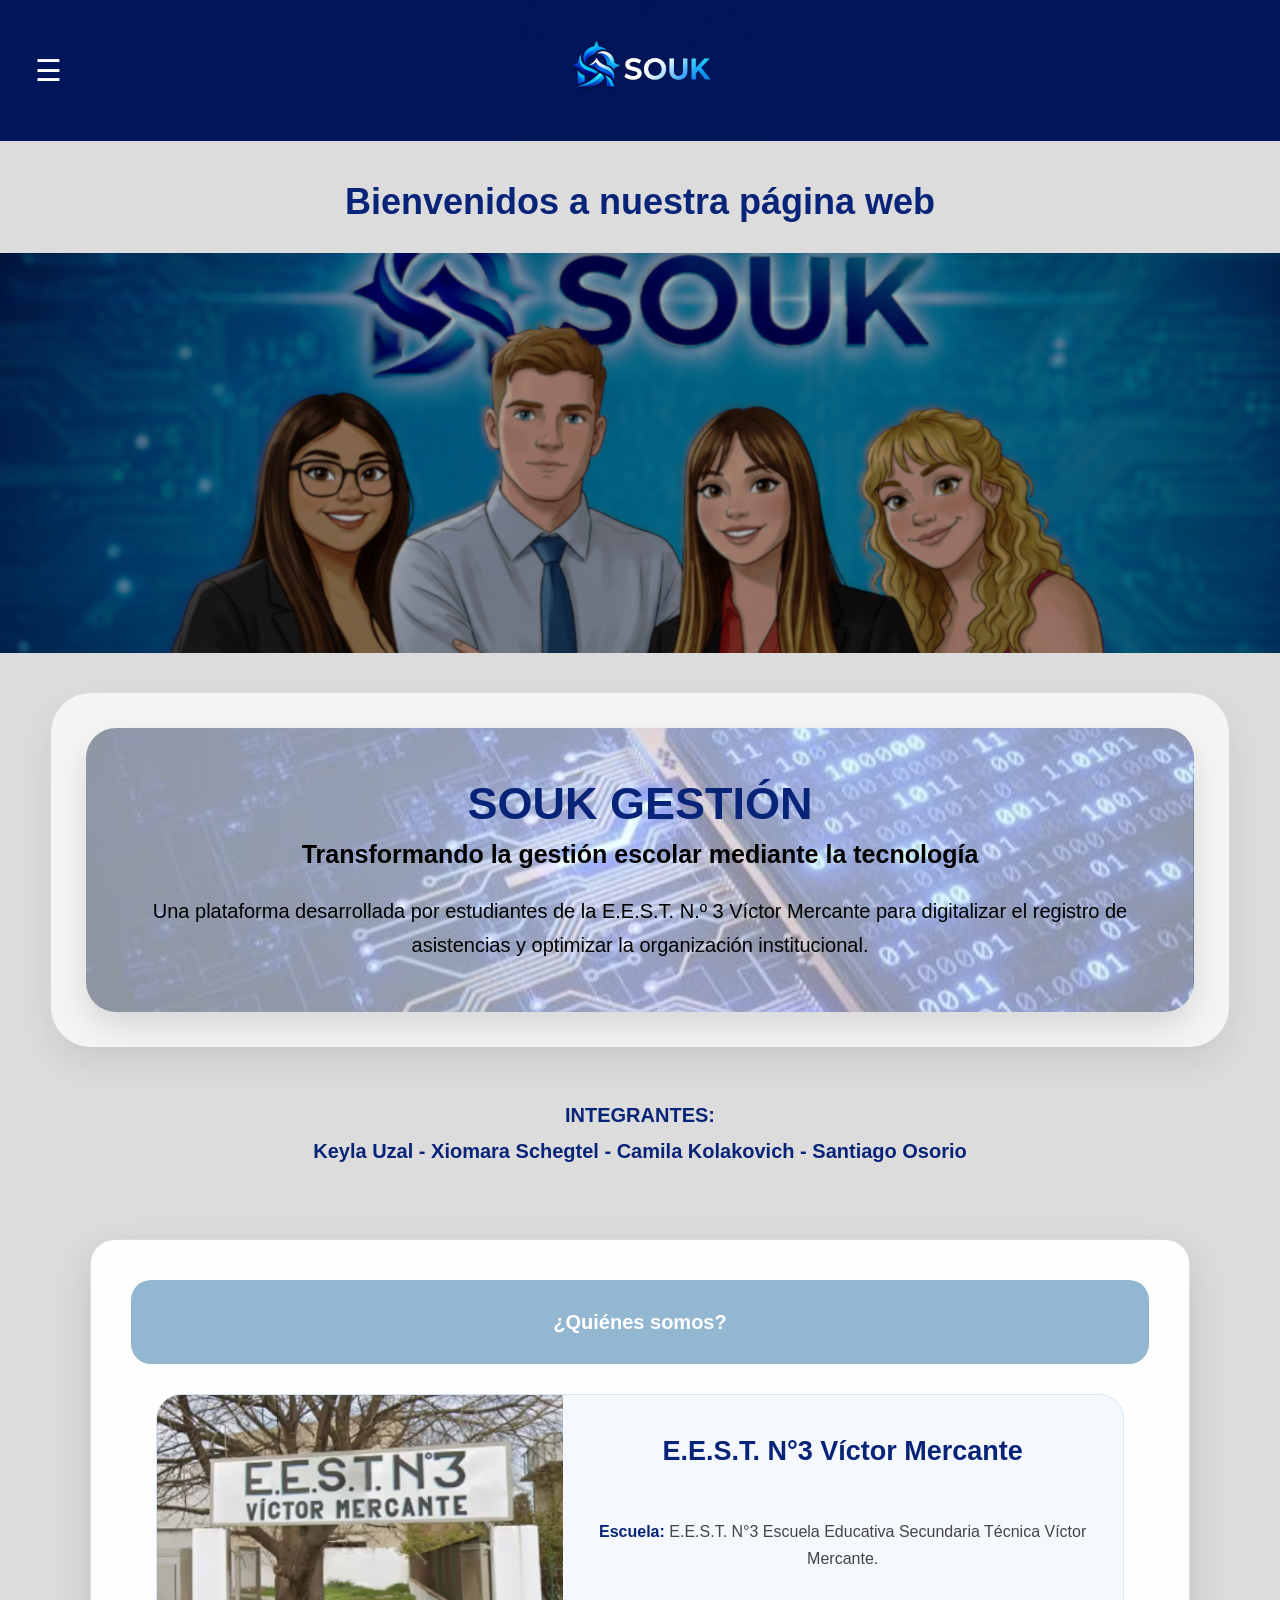
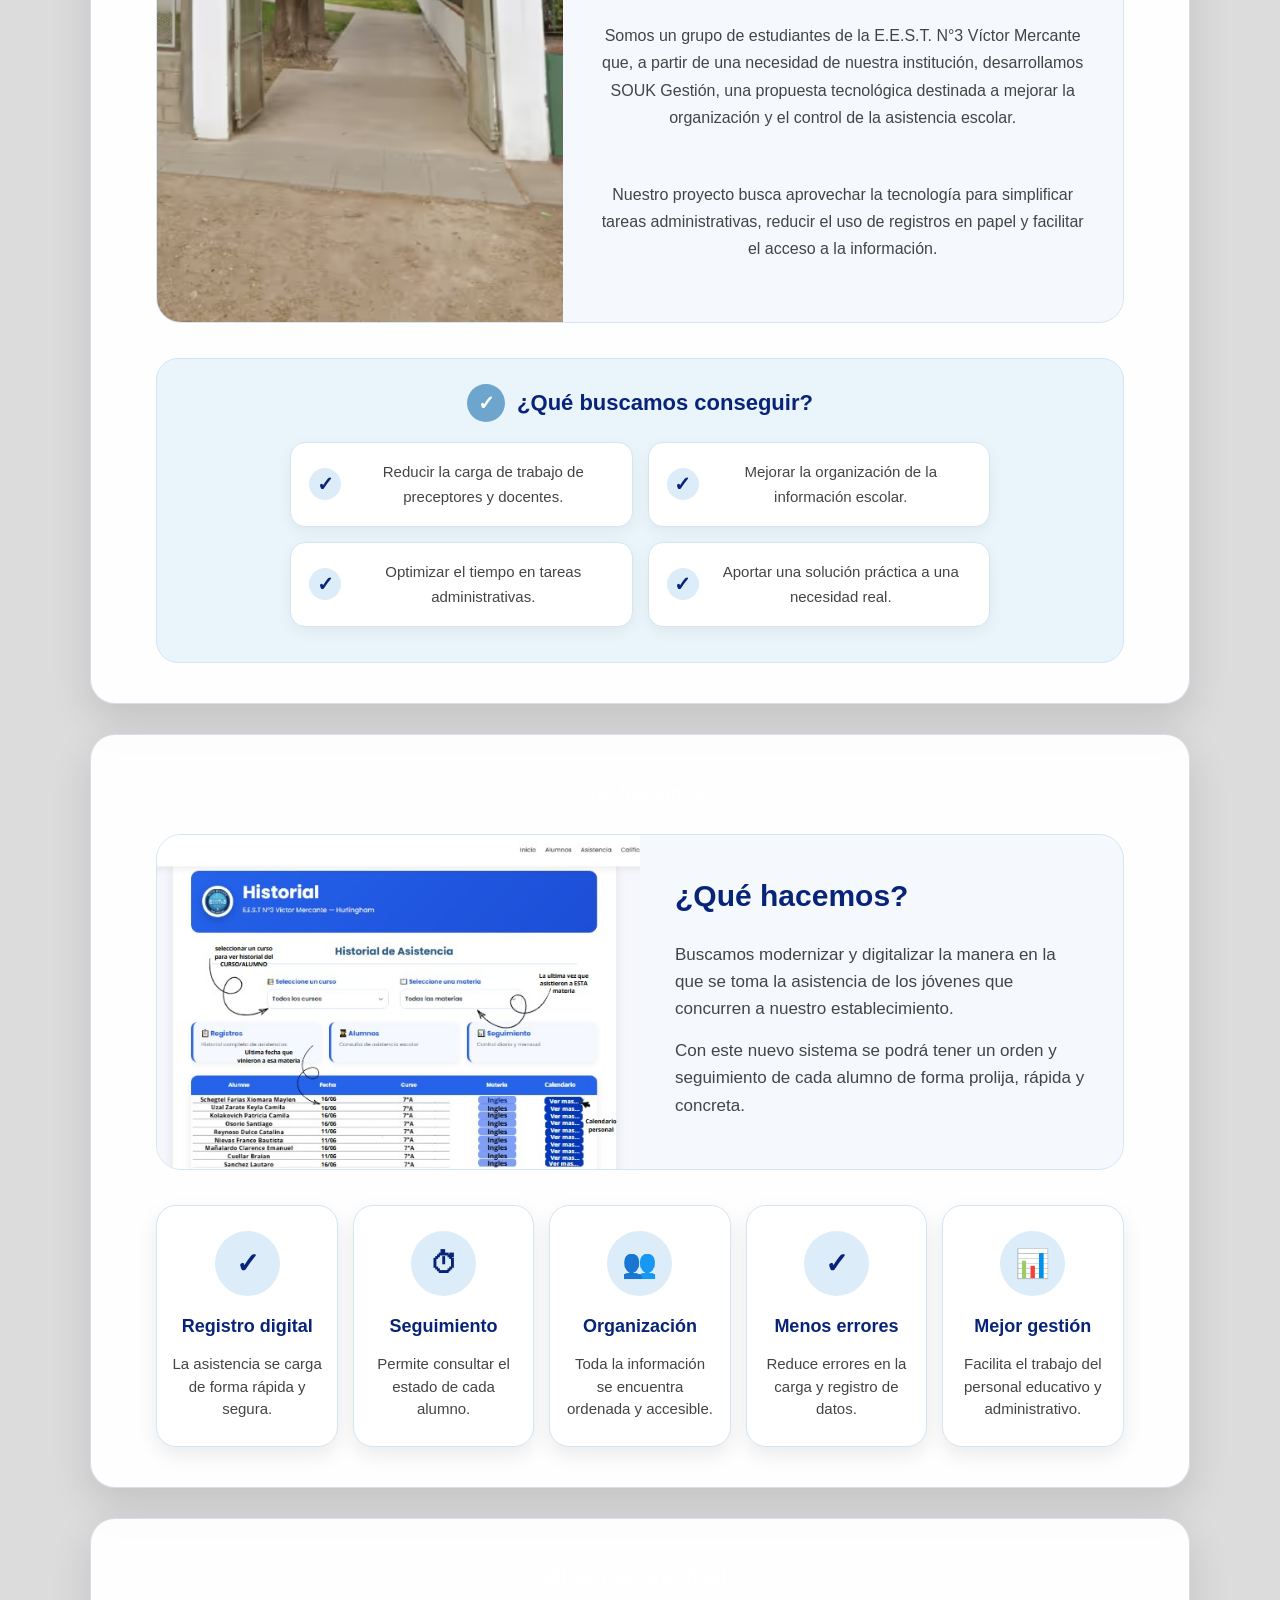
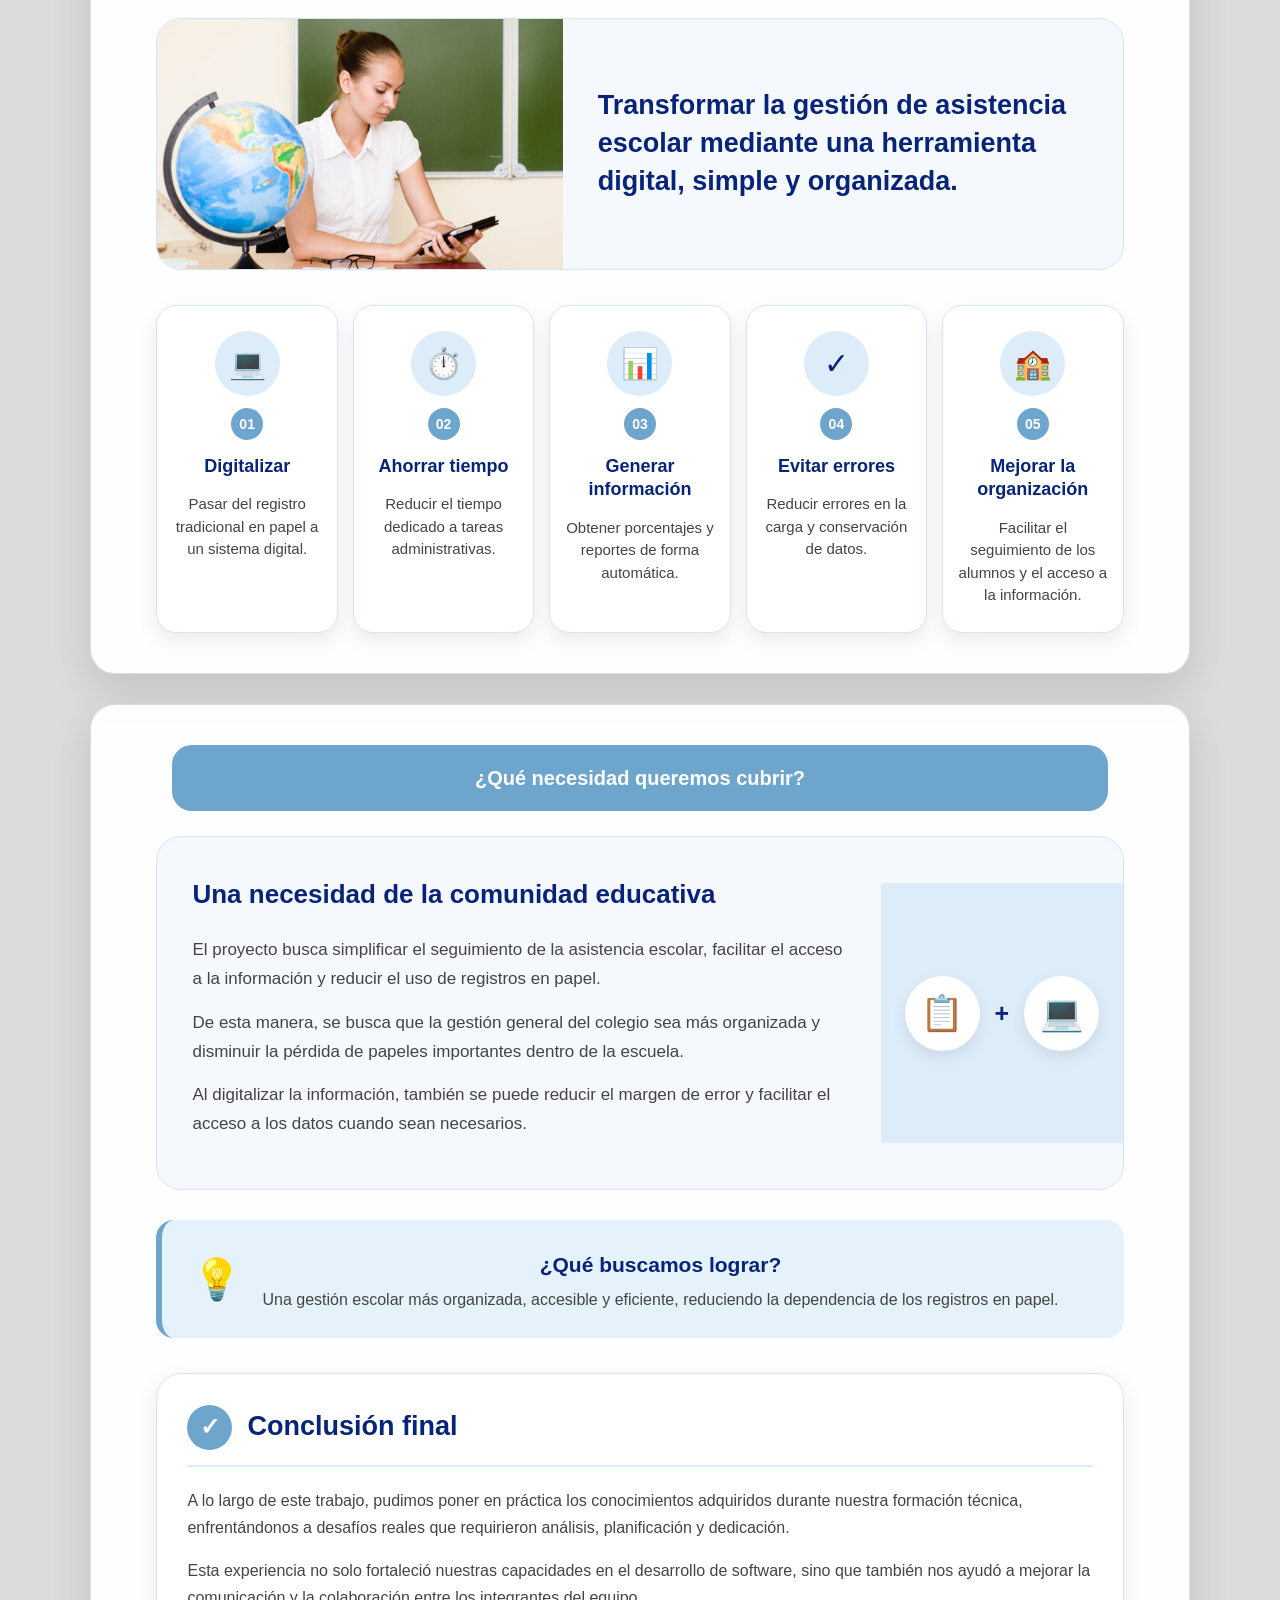
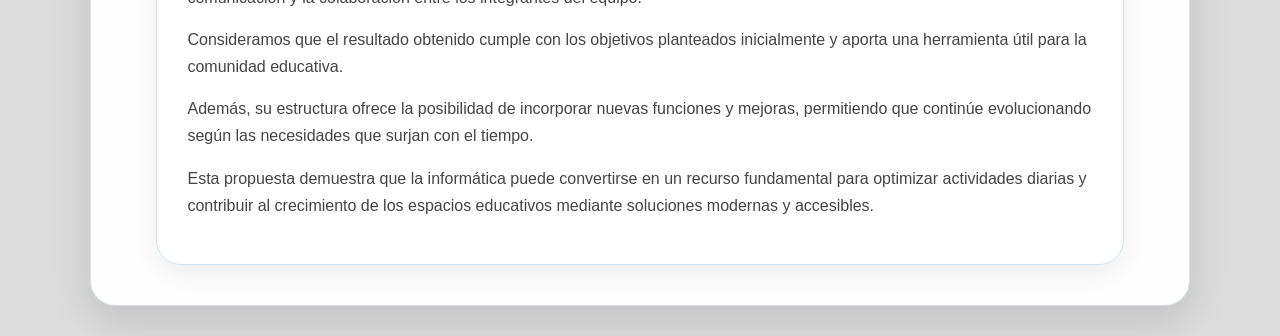
<file: index.html>
<!DOCTYPE html>
<html lang="es">
<head>
    <meta charset="UTF-8">
    <title>Proyecto de Emprendimiento</title>
    <link rel="stylesheet" href="pagina web souk.css">
</head>
<body>
<div class="header">

<div id="menu" class="sidebar">
    <a href="javascript:void(0)" class="close-btn" onclick="cerrarMenu()">&times;</a>
    <a onclick="volverInicio()">Inicio</a>
    <a onclick="mostrarSeccion('quienes')">¿Quiénes somos?</a>
    <a onclick="mostrarSeccion('hacemos')">¿Qué hacemos y para que ?</a>
    <a onclick="mostrarSeccion('objetivo')">¿Cuál es nuestro objetivo?</a>
    <a onclick="mostrarSeccion('necesidad')">¿Que necesidad queremos cubrir?</a>
    <a onclick="mostrarSeccion('')"></a>
</div>

<header>
    <button class="menu-btn" onclick="abrirMenu()">☰</button>

    <img src="logo.jpg"
     alt="Logo SOUK"
     class="logo">
</header>
<div class="presentacion" id="inicio">

    <h2>Bienvenidos a nuestra página web</h2>

    <section class="banner"></section>

    <section class="panel">
        <div class="burbuja">

            <h1>SOUK GESTIÓN</h1>


            <h3>
                Transformando la gestión escolar
                mediante la tecnología
            </h3>

            <p>
                Una plataforma desarrollada por estudiantes
                de la E.E.S.T. N.º 3 Víctor Mercante para
                digitalizar el registro de asistencias y
                optimizar la organización institucional.
            </p>

        </div>
    </section>

</div>
</p>
</div> <!-- burbuja -->
</section> <!-- panel -->

<div class="nombres">
    INTEGRANTES:<br>
    Keyla Uzal - Xiomara Schegtel - Camila Kolakovich - Santiago Osorio
</div>

</div>
<section id="quienes">

    <div class="quienes-header">
        <h2>¿Quiénes somos?</h2>
    </div>

    <div class="quienes-principal">

        <div class="quienes-imagen">
           <img src="tecnica3.png" alt="E.E.S.T. N°3 Víctor Mercante">
        </div>

        <div class="quienes-texto">
            <h3>E.E.S.T. N°3 Víctor Mercante</h3>

            <p>
                <strong>Escuela:</strong> E.E.S.T. N°3 Escuela Educativa
                Secundaria Técnica Víctor Mercante.
            </p>

            <p>
                Somos un grupo de estudiantes de la E.E.S.T. N°3 Víctor Mercante
                que, a partir de una necesidad de nuestra institución,
                desarrollamos SOUK Gestión, una propuesta tecnológica destinada
                a mejorar la organización y el control de la asistencia escolar.
            </p>

            <p>
                Nuestro proyecto busca aprovechar la tecnología para simplificar
                tareas administrativas, reducir el uso de registros en papel y
                facilitar el acceso a la información.
            </p>
        </div>

    </div>


    <div class="quienes-objetivos">

        <div class="quienes-objetivos-titulo">
            <span>✓</span>
            <h3>¿Qué buscamos conseguir?</h3>
        </div>

        <div class="objetivos-quienes">

            <div class="objetivo-quienes">
                <span>✓</span>
                <p>Reducir la carga de trabajo de preceptores y docentes.</p>
            </div>

            <div class="objetivo-quienes">
                <span>✓</span>
                <p>Mejorar la organización de la información escolar.</p>
            </div>

            <div class="objetivo-quienes">
                <span>✓</span>
                <p>Optimizar el tiempo en tareas administrativas.</p>
            </div>

            <div class="objetivo-quienes">
                <span>✓</span>
                <p>Aportar una solución práctica a una necesidad real.</p>
            </div>

        </div>

    </div>

</section>
<section id="hacemos">

    <div class="hacemos-header">
        <h2>¿Qué hacemos?</h2>
    </div>

    <div class="hacemos-principal">

        <div class="hacemos-imagen">
            <img src="imagen-asistencia.jpg" alt="Sistema de asistencia escolar">
        </div>

        <div class="hacemos-texto">
            <h3>¿Qué hacemos?</h3>

            <p>
                Buscamos modernizar y digitalizar la manera en la que
                se toma la asistencia de los jóvenes que concurren
                a nuestro establecimiento.
            </p>

            <p>
                Con este nuevo sistema se podrá tener un orden y
                seguimiento de cada alumno de forma prolija,
                rápida y concreta.
            </p>
        </div>

    </div>


    <div class="hacemos-tarjetas">

        <div class="tarjeta-hacemos">
            <div class="icono-hacemos">✓</div>
            <h3>Registro digital</h3>
            <p>
                La asistencia se carga de forma rápida y segura.
            </p>
        </div>

        <div class="tarjeta-hacemos">
            <div class="icono-hacemos">⏱</div>
            <h3>Seguimiento</h3>
            <p>
                Permite consultar el estado de cada alumno.
            </p>
        </div>

        <div class="tarjeta-hacemos">
            <div class="icono-hacemos">👥</div>
            <h3>Organización</h3>
            <p>
                Toda la información se encuentra ordenada y accesible.
            </p>
        </div>

        <div class="tarjeta-hacemos">
            <div class="icono-hacemos">✓</div>
            <h3>Menos errores</h3>
            <p>
                Reduce errores en la carga y registro de datos.
            </p>
        </div>

        <div class="tarjeta-hacemos">
            <div class="icono-hacemos">📊</div>
            <h3>Mejor gestión</h3>
            <p>
                Facilita el trabajo del personal educativo y administrativo.
            </p>
        </div>

    </div>

</section>
<section id="objetivo">

    <div class="objetivo-header">
        <h2>¿Cuál es nuestro objetivo?</h2>
    </div>

    <!-- OBJETIVO PRINCIPAL -->
    <div class="objetivo-principal">

        <img src="objetivo.png" alt="Objetivo de SOUK Gestión">

        <div class="objetivo-texto">
            <h3>
                Transformar la gestión de asistencia escolar
                mediante una herramienta digital, simple y organizada.
            </h3>
        </div>

    </div>


    <!-- OBJETIVOS -->
    <div class="objetivos-grid">

        <div class="tarjeta-objetivo">
            <div class="icono-objetivo">💻</div>
            <span>01</span>
            <h3>Digitalizar</h3>
            <p>
                Pasar del registro tradicional en papel
                a un sistema digital.
            </p>
        </div>


        <div class="tarjeta-objetivo">
            <div class="icono-objetivo">⏱️</div>
            <span>02</span>
            <h3>Ahorrar tiempo</h3>
            <p>
                Reducir el tiempo dedicado a
                tareas administrativas.
            </p>
        </div>


        <div class="tarjeta-objetivo">
            <div class="icono-objetivo">📊</div>
            <span>03</span>
            <h3>Generar información</h3>
            <p>
                Obtener porcentajes y reportes
                de forma automática.
            </p>
        </div>


        <div class="tarjeta-objetivo">
            <div class="icono-objetivo">✓</div>
            <span>04</span>
            <h3>Evitar errores</h3>
            <p>
                Reducir errores en la carga
                y conservación de datos.
            </p>
        </div>


        <div class="tarjeta-objetivo">
            <div class="icono-objetivo">🏫</div>
            <span>05</span>
            <h3>Mejorar la organización</h3>
            <p>
                Facilitar el seguimiento de los alumnos
                y el acceso a la información.
            </p>
        </div>

    </div>

</section>


<section id="necesidad">

    <div class="necesidad-header">
        <h2>¿Qué necesidad queremos cubrir?</h2>
    </div>

    <div class="necesidad-principal">

        <div class="necesidad-texto">

            <h3>Una necesidad de la comunidad educativa</h3>

            <p>
                El proyecto busca simplificar el seguimiento de la asistencia
                escolar, facilitar el acceso a la información y reducir el uso
                de registros en papel.
            </p>

            <p>
                De esta manera, se busca que la gestión general del colegio
                sea más organizada y disminuir la pérdida de papeles
                importantes dentro de la escuela.
            </p>

            <p>
                Al digitalizar la información, también se puede reducir el
                margen de error y facilitar el acceso a los datos cuando
                sean necesarios.
            </p>

        </div>

        <div class="necesidad-icono">
            <div>📋</div>
            <span>+</span>
            <div>💻</div>
        </div>

    </div>


    <div class="necesidad-frase">

        <span>💡</span>

        <div>
            <h3>¿Qué buscamos lograr?</h3>

            <p>
                Una gestión escolar más organizada, accesible y eficiente,
                reduciendo la dependencia de los registros en papel.
            </p>
        </div>

    </div>


    <div class="conclusion">

        <div class="conclusion-titulo">
            <span>✓</span>
            <h3>Conclusión final</h3>
        </div>

        <p>
            A lo largo de este trabajo, pudimos poner en práctica los
            conocimientos adquiridos durante nuestra formación técnica,
            enfrentándonos a desafíos reales que requirieron análisis,
            planificación y dedicación.
        </p>

        <p>
            Esta experiencia no solo fortaleció nuestras capacidades en el
            desarrollo de software, sino que también nos ayudó a mejorar la
            comunicación y la colaboración entre los integrantes del equipo.
        </p>

        <p>
            Consideramos que el resultado obtenido cumple con los objetivos
            planteados inicialmente y aporta una herramienta útil para la
            comunidad educativa.
        </p>

        <p>
            Además, su estructura ofrece la posibilidad de incorporar nuevas
            funciones y mejoras, permitiendo que continúe evolucionando según
            las necesidades que surjan con el tiempo.
        </p>

        <p>
            Esta propuesta demuestra que la informática puede convertirse en
            un recurso fundamental para optimizar actividades diarias y
            contribuir al crecimiento de los espacios educativos mediante
            soluciones modernas y accesibles.
        </p>

    </div>

</section>

<script>
function abrirMenu() {
    document.getElementById("menu").style.width = "250px";
}

function cerrarMenu() {
    document.getElementById("menu").style.width = "0";
}

function mostrarSeccion(id) {

    document.getElementById("inicio").style.display = "none";

    document.getElementById("quienes").style.display = "none";
    document.getElementById("hacemos").style.display = "none";
    document.getElementById("objetivo").style.display = "none";
    document.getElementById("necesidad").style.display = "none";

    const seccion = document.getElementById(id);

    if (seccion) {
        seccion.style.display = "block";
    }

    cerrarMenu();
}

function volverInicio() {

    document.getElementById("quienes").style.display = "none";
    document.getElementById("hacemos").style.display = "none";
    document.getElementById("objetivo").style.display = "none";
    document.getElementById("necesidad").style.display = "none";

    document.getElementById("inicio").style.display = "block";

    cerrarMenu();
}
</script>

</body>
</html>
</file>
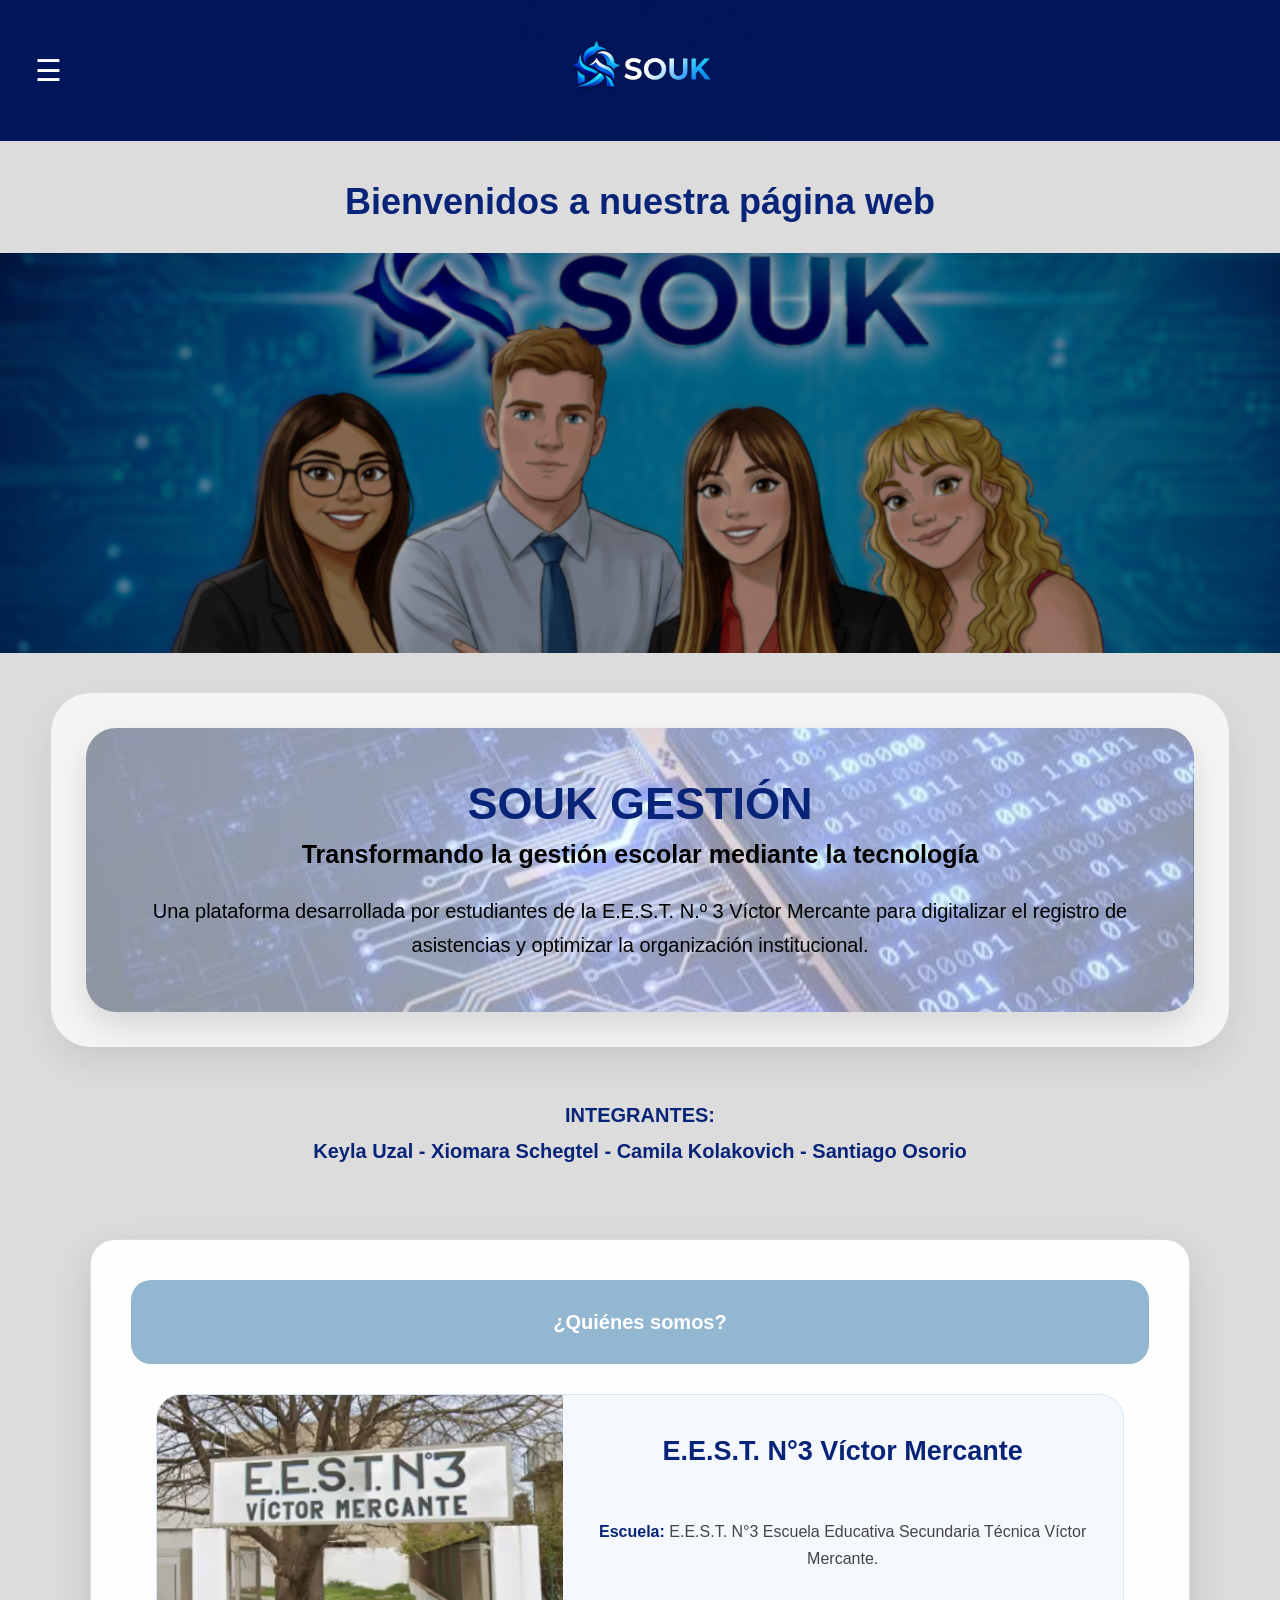
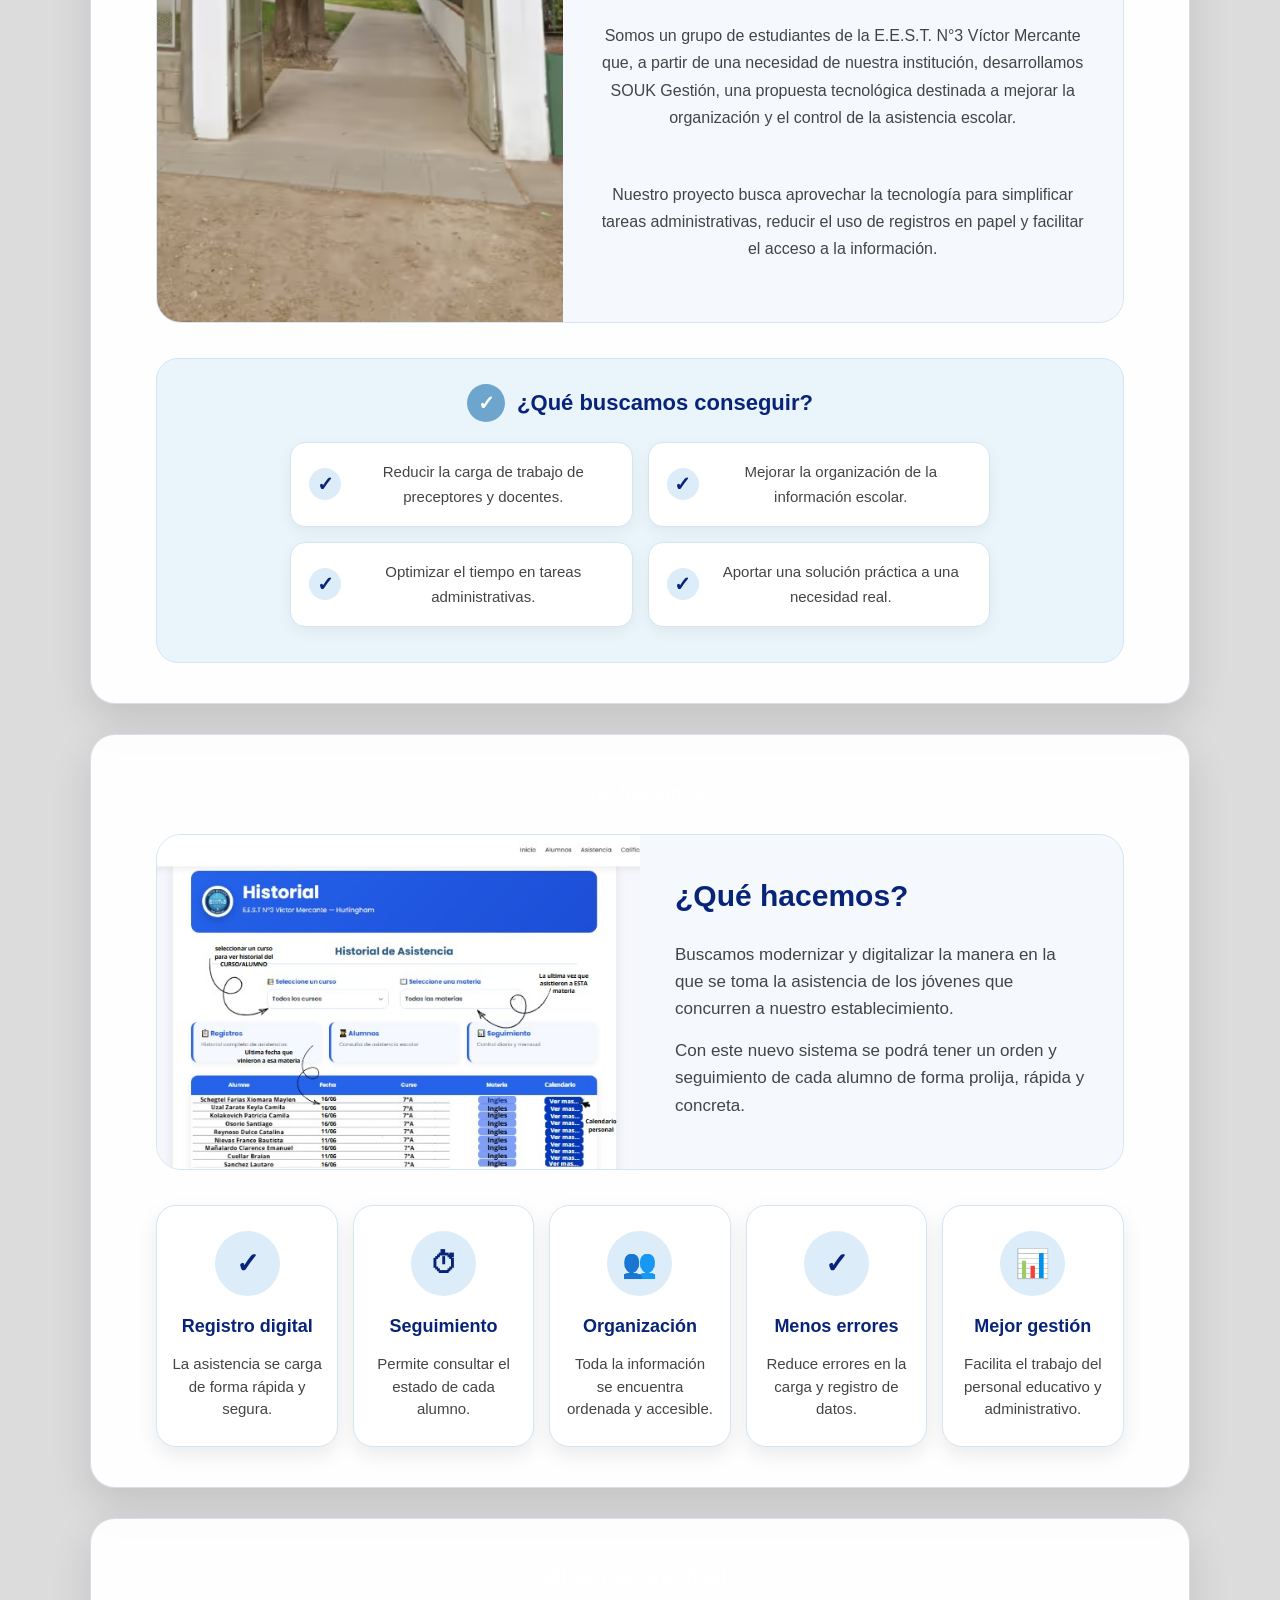
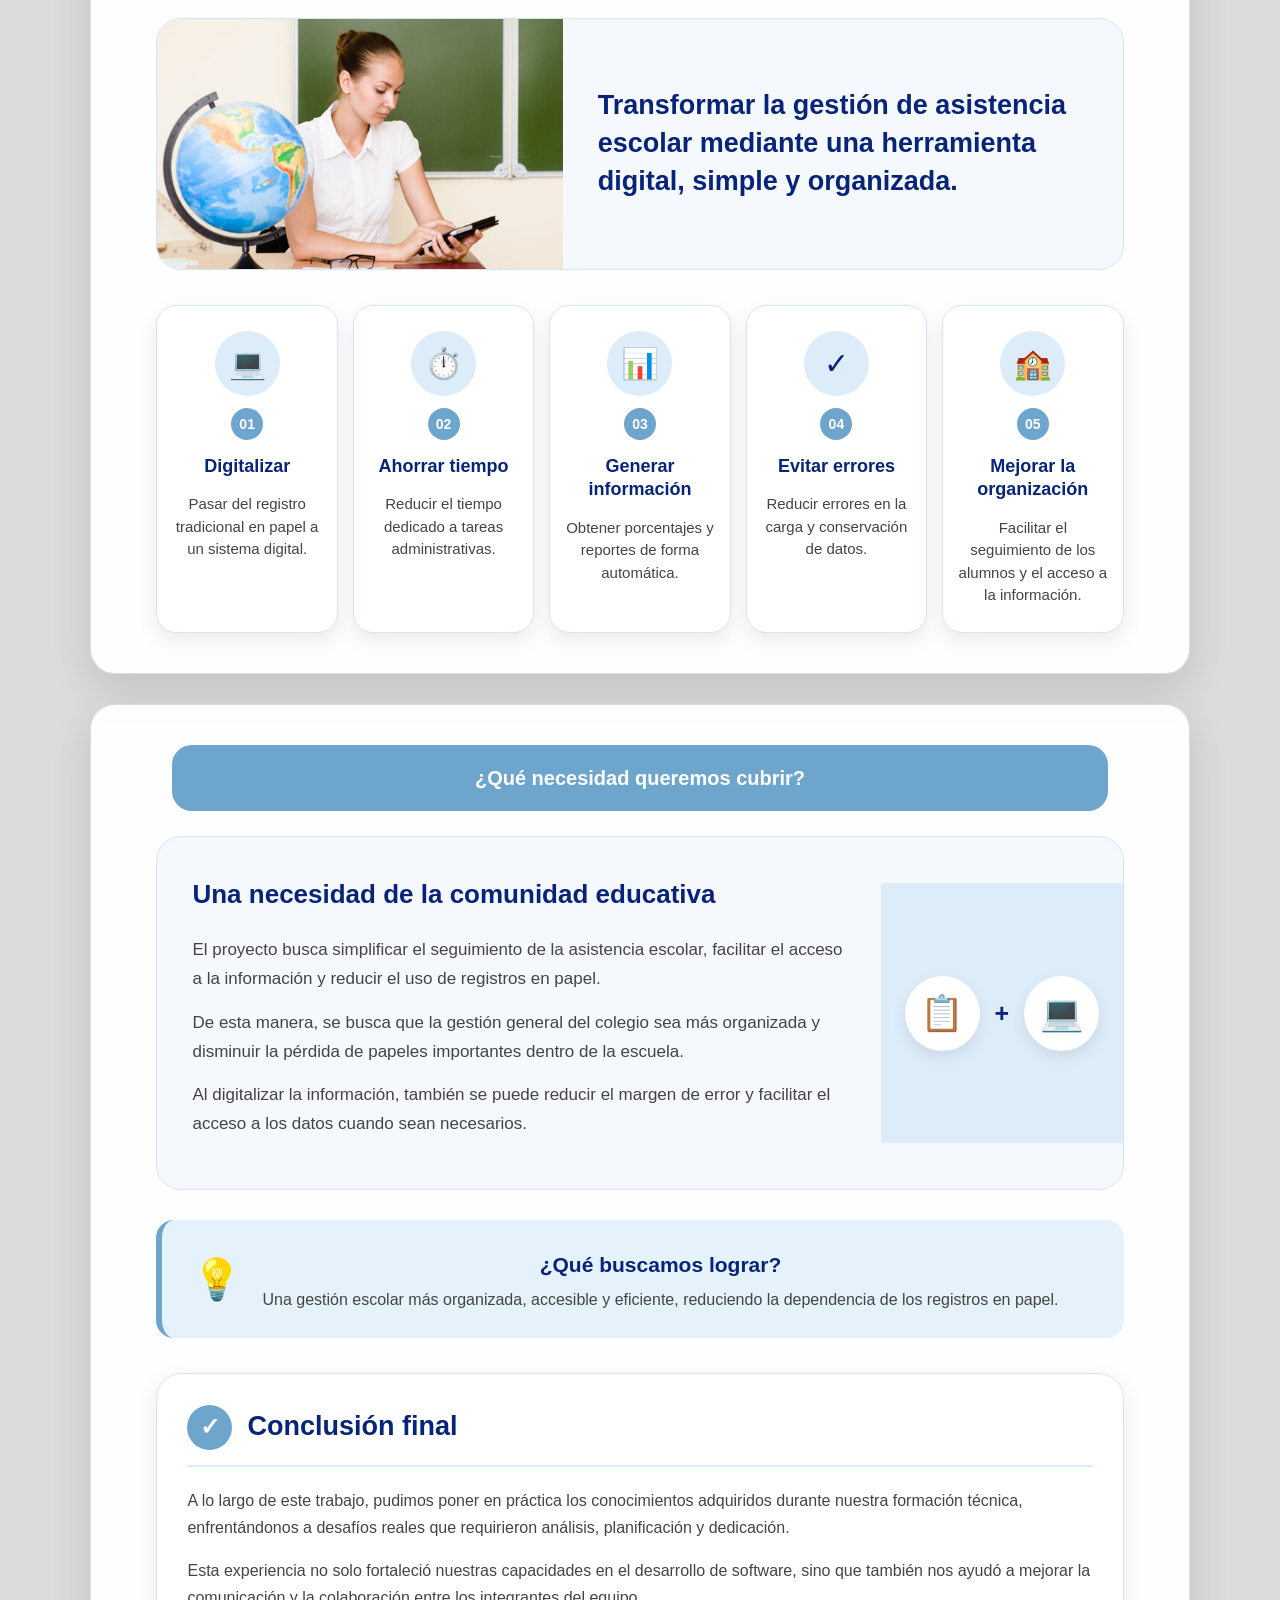
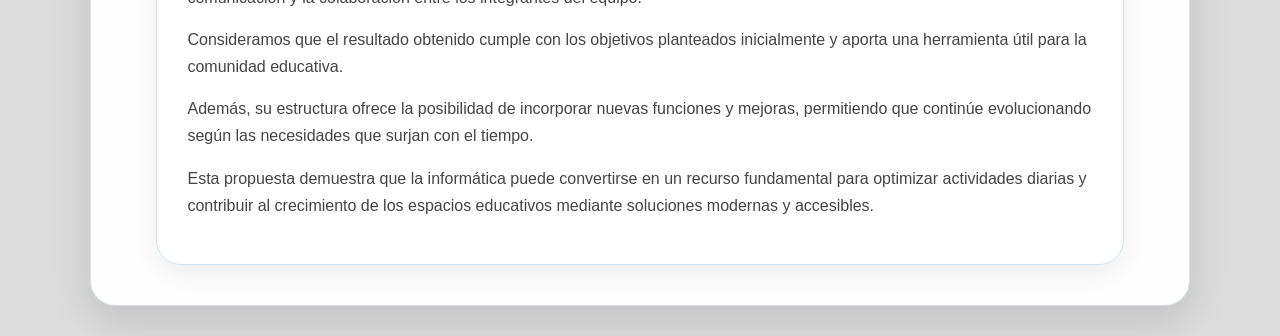
<file: pagina web souk.html>
<!DOCTYPE html>
<html lang="es">
<head>
    <meta charset="UTF-8">
    <title>Proyecto de Emprendimiento</title>
    <link rel="stylesheet" href="pagina web souk.css">

    <style>
        /* SECCIÓN CONTACTO */

        .souk-contacto {
            display: none;
            width: 90%;
            max-width: 1100px;
            margin: 30px auto;
            padding: 40px;
            background: #f5f5f5;
            border-radius: 25px;
            border: 1px solid rgba(8, 36, 120, 0.15);
            box-shadow: 0 5px 18px rgba(0, 0, 0, 0.10);
            text-align: center;
            box-sizing: border-box;
        }

        .contacto-contenido h2 {
            color: #01155a;
            font-size: 28px;
            margin-bottom: 12px;
        }

        .contacto-contenido > p {
            color: #444;
            margin-bottom: 30px;
        }

        .contacto-redes {
            display: grid;
            grid-template-columns: repeat(2, 1fr);
            gap: 18px;
        }

        .red-contacto {
            display: flex;
            align-items: center;
            gap: 15px;
            padding: 20px;
            background: white;
            border-radius: 16px;
            text-decoration: none;
            color: #222;
            border: 1px solid #ddd;
            transition: 0.3s;
            text-align: left;
        }

        .red-contacto:hover {
            transform: translateY(-4px);
            box-shadow: 0 5px 15px rgba(0, 0, 0, 0.12);
        }

        /* IMÁGENES DE LOS ÍCONOS */

        .icono-red {
            width: 50px;
            height: 50px;
            min-width: 50px;
            object-fit: contain;
            display: block;
            margin: 0;
        }

        .red-contacto strong {
            display: block;
            color: #01155a;
            font-size: 17px;
        }

        .red-contacto small {
            display: block;
            color: #666;
            margin-top: 5px;
        }

        .contacto-footer {
            margin-top: 40px;
            padding-top: 25px;
            border-top: 1px solid #ccc;
        }

        .contacto-footer h3 {
            color: #01155a;
            font-size: 23px;
        }

        .contacto-footer p {
            color: #555;
            margin: 8px 0;
        }

        .contacto-footer span {
            display: block;
            margin-top: 20px;
            color: #777;
            font-size: 13px;
        }

        @media (max-width: 600px) {
            .souk-contacto {
                padding: 25px 18px;
            }

            .contacto-redes {
                grid-template-columns: 1fr;
            }

            .contacto-contenido h2 {
                font-size: 23px;
            }
        }
    </style>
</head>

<body>

<div class="header">

    <div id="menu" class="sidebar">
        <a href="javascript:void(0)" class="close-btn" onclick="cerrarMenu()">&times;</a>
        <a onclick="volverInicio()">Inicio</a>
        <a onclick="mostrarSeccion('quienes')">¿Quiénes somos?</a>
        <a onclick="mostrarSeccion('hacemos')">¿Qué hacemos y para que ?</a>
        <a onclick="mostrarSeccion('objetivo')">¿Cuál es nuestro objetivo?</a>
        <a onclick="mostrarSeccion('necesidad')">¿Que necesidad queremos cubrir?</a>
        <a onclick="mostrarSeccion('contacto')">Contacto y redes sociales</a>
    </div>

    <header>
        <button class="menu-btn" onclick="abrirMenu()">☰</button>
        <img src="logo.jpg" alt="Logo SOUK" class="logo">
    </header>

    <div class="presentacion" id="inicio">

        <h2>Bienvenidos a nuestra página web</h2>

        <section class="banner"></section>

        <section class="panel">
            <div class="burbuja">

                <h1>SOUK GESTIÓN</h1>

                <h3>
                    Transformando la gestión escolar
                    mediante la tecnología
                </h3>

                <p>
                    Una plataforma desarrollada por estudiantes
                    de la E.E.S.T. N.º 3 Víctor Mercante para
                    digitalizar el registro de asistencias y
                    optimizar la organización institucional.
                </p>

            </div>
        </section>

    </div>

    <div class="nombres">
        INTEGRANTES:<br>
        Keyla Uzal - Xiomara Schegtel - Camila Kolakovich - Santiago Osorio
    </div>

</div>

<section id="quienes">

    <div class="quienes-header">
        <h2>¿Quiénes somos?</h2>
    </div>

    <div class="quienes-principal">

        <div class="quienes-imagen">
            <img src="tecnica3.png" alt="E.E.S.T. N°3 Víctor Mercante">
        </div>

        <div class="quienes-texto">
            <h3>E.E.S.T. N°3 Víctor Mercante</h3>

            <p>
                <strong>Escuela:</strong> E.E.S.T. N°3 Escuela Educativa
                Secundaria Técnica Víctor Mercante.
            </p>

            <p>
                Somos un grupo de estudiantes de la E.E.S.T. N°3 Víctor Mercante
                que, a partir de una necesidad de nuestra institución,
                desarrollamos SOUK Gestión, una propuesta tecnológica destinada
                a mejorar la organización y el control de la asistencia escolar.
            </p>

            <p>
                Nuestro proyecto busca aprovechar la tecnología para simplificar
                tareas administrativas, reducir el uso de registros en papel y
                facilitar el acceso a la información.
            </p>
        </div>

    </div>

    <div class="quienes-objetivos">

        <div class="quienes-objetivos-titulo">
            <span>✓</span>
            <h3>¿Qué buscamos conseguir?</h3>
        </div>

        <div class="objetivos-quienes">

            <div class="objetivo-quienes">
                <span>✓</span>
                <p>Reducir la carga de trabajo de preceptores y docentes.</p>
            </div>

            <div class="objetivo-quienes">
                <span>✓</span>
                <p>Mejorar la organización de la información escolar.</p>
            </div>

            <div class="objetivo-quienes">
                <span>✓</span>
                <p>Optimizar el tiempo en tareas administrativas.</p>
            </div>

            <div class="objetivo-quienes">
                <span>✓</span>
                <p>Aportar una solución práctica a una necesidad real.</p>
            </div>

        </div>

    </div>

</section>

<section id="hacemos">

    <div class="hacemos-header">
        <h2>¿Qué hacemos?</h2>
    </div>

    <div class="hacemos-principal">

        <div class="hacemos-imagen">
            <img src="imagen-asistencia.jpg" alt="Sistema de asistencia escolar">
        </div>

        <div class="hacemos-texto">
            <h3>¿Qué hacemos?</h3>

            <p>
                Buscamos modernizar y digitalizar la manera en la que
                se toma la asistencia de los jóvenes que concurren
                a nuestro establecimiento.
            </p>

            <p>
                Con este nuevo sistema se podrá tener un orden y
                seguimiento de cada alumno de forma prolija,
                rápida y concreta.
            </p>
        </div>

    </div>

    <div class="hacemos-tarjetas">

        <div class="tarjeta-hacemos">
            <div class="icono-hacemos">✓</div>
            <h3>Registro digital</h3>
            <p>La asistencia se carga de forma rápida y segura.</p>
        </div>

        <div class="tarjeta-hacemos">
            <div class="icono-hacemos">⏱</div>
            <h3>Seguimiento</h3>
            <p>Permite consultar el estado de cada alumno.</p>
        </div>

        <div class="tarjeta-hacemos">
            <div class="icono-hacemos">👥</div>
            <h3>Organización</h3>
            <p>Toda la información se encuentra ordenada y accesible.</p>
        </div>

        <div class="tarjeta-hacemos">
            <div class="icono-hacemos">✓</div>
            <h3>Menos errores</h3>
            <p>Reduce errores en la carga y registro de datos.</p>
        </div>

        <div class="tarjeta-hacemos">
            <div class="icono-hacemos">📊</div>
            <h3>Mejor gestión</h3>
            <p>Facilita el trabajo del personal educativo y administrativo.</p>
        </div>

    </div>

</section>

<section id="objetivo">

    <div class="objetivo-header">
        <h2>¿Cuál es nuestro objetivo?</h2>
    </div>

    <div class="objetivo-principal">

        <img src="objetivo.png" alt="Objetivo de SOUK Gestión">

        <div class="objetivo-texto">
            <h3>
                Transformar la gestión de asistencia escolar
                mediante una herramienta digital, simple y organizada.
            </h3>
        </div>

    </div>

    <div class="objetivos-grid">

        <div class="tarjeta-objetivo">
            <div class="icono-objetivo">💻</div>
            <span>01</span>
            <h3>Digitalizar</h3>
            <p>
                Pasar del registro tradicional en papel
                a un sistema digital.
            </p>
        </div>

        <div class="tarjeta-objetivo">
            <div class="icono-objetivo">⏱️</div>
            <span>02</span>
            <h3>Ahorrar tiempo</h3>
            <p>
                Reducir el tiempo dedicado a
                tareas administrativas.
            </p>
        </div>

        <div class="tarjeta-objetivo">
            <div class="icono-objetivo">📊</div>
            <span>03</span>
            <h3>Generar información</h3>
            <p>
                Obtener porcentajes y reportes
                de forma automática.
            </p>
        </div>

        <div class="tarjeta-objetivo">
            <div class="icono-objetivo">✓</div>
            <span>04</span>
            <h3>Evitar errores</h3>
            <p>
                Reducir errores en la carga
                y conservación de datos.
            </p>
        </div>

        <div class="tarjeta-objetivo">
            <div class="icono-objetivo">🏫</div>
            <span>05</span>
            <h3>Mejorar la organización</h3>
            <p>
                Facilitar el seguimiento de los alumnos
                y el acceso a la información.
            </p>
        </div>

    </div>

</section> 
<section id="necesidad">

    <div class="necesidad-header">
        <h2>¿Qué necesidad queremos cubrir?</h2>
    </div>

    <div class="necesidad-principal">

        <div class="necesidad-texto">

            <h3>Una necesidad de la comunidad educativa</h3>

            <p>
                El proyecto busca simplificar el seguimiento de la asistencia
                escolar, facilitar el acceso a la información y reducir el uso
                de registros en papel.
            </p>

            <p>
                De esta manera, se busca que la gestión general del colegio
                sea más organizada y disminuir la pérdida de papeles
                importantes dentro de la escuela.
            </p>

            <p>
                Al digitalizar la información, también se puede reducir el
                margen de error y facilitar el acceso a los datos cuando
                sean necesarios.
            </p>

        </div>

        <div class="necesidad-icono">
            <div>📋</div>
            <span>+</span>
            <div>💻</div>
        </div>

    </div>

    <div class="necesidad-frase">

        <span>💡</span>

        <div>
            <h3>¿Qué buscamos lograr?</h3>

            <p>
                Una gestión escolar más organizada, accesible y eficiente,
                reduciendo la dependencia de los registros en papel.
            </p>
        </div>

    </div>

    <div class="conclusion">

        <div class="conclusion-titulo">
            <span>✓</span>
            <h3>Conclusión final</h3>
        </div>

        <p>
            A lo largo de este trabajo, pudimos poner en práctica los
            conocimientos adquiridos durante nuestra formación técnica,
            enfrentándonos a desafíos reales que requirieron análisis,
            planificación y dedicación.
        </p>

        <p>
            Esta experiencia no solo fortaleció nuestras capacidades en el
            desarrollo de software, sino que también nos ayudó a mejorar la
            comunicación y la colaboración entre los integrantes del equipo.
        </p>

        <p>
            Consideramos que el resultado obtenido cumple con los objetivos
            planteados inicialmente y aporta una herramienta útil para la
            comunidad educativa.
        </p>

        <p>
            Además, su estructura ofrece la posibilidad de incorporar nuevas
            funciones y mejoras, permitiendo que continúe evolucionando según
            las necesidades que surjan con el tiempo.
        </p>

        <p>
            Esta propuesta demuestra que la informática puede convertirse en
            un recurso fundamental para optimizar actividades diarias y
            contribuir al crecimiento de los espacios educativos mediante
            soluciones modernas y accesibles.
        </p>

    </div>

</section>

<!-- SECCIÓN CONTACTO Y REDES SOCIALES SOUK GESTIÓN -->

<section class="souk-contacto" id="contacto">

    <div class="contacto-contenido">

        <h2>Contactate con nosotros SOUK Gestión</h2>

        <p>
            Seguinos en nuestras redes sociales y conocé más
            sobre nuestro proyecto.
        </p>

        <div class="contacto-redes">

            <!-- INSTAGRAM -->
            <a href="https://www.instagram.com/sge.asistencia_2026/"
               target="_blank"
               rel="noopener noreferrer"
               class="red-contacto instagram">

                <img src="instagram.jpg"
                     alt="Instagram"
                     class="icono-red">

                <div>
                    <strong>Instagram</strong>
                    <small>@sge.asistencia_2026</small>
                </div>

            </a>

            <!-- WHATSAPP -->
            <a href="https://wa.me/5491160228362"
               target="_blank"
               rel="noopener noreferrer"
               class="red-contacto whatsapp">

                <img src="whatsaap.jpg"
                     alt="WhatsApp"
                     class="icono-red">

                <div>
                    <strong>WhatsApp</strong>
                    <small>11 6022-8362</small>
                </div>

            </a>

            <!-- YOUTUBE -->
            <a href="https://youtube.com/@sgeasistencia2026"
               target="_blank"
               rel="noopener noreferrer"
               class="red-contacto youtube">

                <img src="youtube.jpg"
                     alt="YouTube"
                     class="icono-red">

                <div>
                    <strong>YouTube</strong>
                    <small>@sgeasistencia2026</small>
                </div>

            </a>

            <!-- UBICACIÓN -->
            <a href="https://maps.app.goo.gl/4HZR2BLd6eNEpdHV7"
               target="_blank"
               rel="noopener noreferrer"
               class="red-contacto ubicacion">

                <span class="icono-red">📍</span>

                <div>
                    <strong>Ubicación</strong>
                    <small>E.E.S.T. N.º 3 Víctor Mercante</small>
                </div>

            </a>

        </div>

        <!-- PIE DE CONTACTO -->
        <div class="contacto-footer">

            <h3>SOUK Gestión</h3>

            <p>Sistema de Gestión Escolar</p>

            <p>E.E.S.T. N.º 3 Víctor Mercante</p>

            <span>© 2026 SOUK Gestión. Todos los derechos reservados.</span>

        </div>

    </div>

</section>

<script>

function abrirMenu() {
    document.getElementById("menu").style.width = "250px";
}

function cerrarMenu() {
    document.getElementById("menu").style.width = "0";
}

function mostrarSeccion(id) {

    document.getElementById("inicio").style.display = "none";

    document.getElementById("quienes").style.display = "none";
    document.getElementById("hacemos").style.display = "none";
    document.getElementById("objetivo").style.display = "none";
    document.getElementById("necesidad").style.display = "none";
    document.getElementById("contacto").style.display = "none";

    const seccion = document.getElementById(id);

    if (seccion) {
        seccion.style.display = "block";
    }

    cerrarMenu();
}

function volverInicio() {

    document.getElementById("quienes").style.display = "none";
    document.getElementById("hacemos").style.display = "none";
    document.getElementById("objetivo").style.display = "none";
    document.getElementById("necesidad").style.display = "none";
    document.getElementById("contacto").style.display = "none";

    document.getElementById("inicio").style.display = "block";

    cerrarMenu();
}

</script>

</body>
</html>
</file>
<file: pagina web souk.css>
* {
    margin: 0;
    padding: 0;
    box-sizing: border-box;
}

body {
    font-family: Arial, sans-serif;
    margin: 0;
    padding: 0;
    overflow-x: hidden;
    background-color: #dcdcdc;
}

.banner {
    width: 100%;
    height: 400px;

    background:
        linear-gradient(
            rgba(0, 0, 0, 0.2),
            rgba(0, 0, 0, 0.2)
        ),
        url("fondopagina.png");

    background-size: cover;
    background-position: center;
    background-repeat: no-repeat;

    display: flex;
    justify-content: center;
    align-items: center;

    margin: 0 auto;
    border-radius: 0;
}

.panel {
    background-color: #f5f5f5;
    width: 92%;
    max-width: 1400px;
    margin: 40px auto 30px;
    padding: 35px;
    border-radius: 40px;
    position: relative;
    z-index: 5;
    box-shadow: 0 15px 35px rgba(0, 0, 0, 0.08);
    box-sizing: border-box;
}

.burbuja {
    background:
        linear-gradient(
            rgba(255, 255, 255, 0.55),
            rgba(255, 255, 255, 0.55)
        ),
        url("imagen para el principio de la pag.jpg");

    background-size: cover;
    background-position: center;
    background-repeat: no-repeat;

    width: 100%;
    max-width: none;
    padding: 50px 60px;
    margin: 0;
    border-radius: 30px;
    text-align: center;
    box-shadow: 0 15px 35px rgba(0, 0, 0, 0.12);
    box-sizing: border-box;
}

.burbuja h1 {
    color: #082478;
    font-size: 45px;
    margin-bottom: 10px;
}

.burbuja h3 {
    color: #000000;
    font-size: 25px;
    margin-bottom: 25px;
}

.burbuja p {
    color: #000000;
    font-size: 20px;
    line-height: 1.7;
}

.menu-btn {
    font-size: 30px;
    cursor: pointer;
    padding: 15px;
    color: #ffffff;
    background-color: #01155a;
    border: none;
    position: absolute;
    left: 20px;
}

.sidebar {
    height: 100%;
    width: 0;
    position: fixed;
    z-index: 1000;
    top: 0;
    left: 0;
    background-color: #020c2b;
    overflow-x: hidden;
    transition: 0.3s;
    padding-top: 60px;
}

.sidebar a {
    padding: 15px 20px;
    text-decoration: none;
    color: #ffffff;
    display: block;
    font-size: 15px;
    cursor: pointer;
}

.sidebar a:hover {
    background-color: #798ecf;
}

.close-btn {
    position: absolute;
    top: 10px;
    left: 20px;
    font-size: 30px;
}

header {
    background-color: #01155a;
    color: rgb(255, 255, 255);
    padding: 0;
    position: relative;
    z-index: 1;
    display: flex;
    align-items: center;
    justify-content: center;
    height: auto;
    margin: 0;
    overflow: hidden;
}

.logo {
    width: 250px;
    height: auto;
    display: block;
}

#quienes,
#hacemos,
#objetivo,
#necesidad {
    display: block;
    padding: 40px;
    margin: 30px auto;
    width: 92%;
    max-width: 1100px;
    background: rgba(255, 255, 255, 0.95);
    border: 1px solid rgba(8, 36, 120, 0.15);
    border-radius: 25px;
    box-shadow: 0 15px 40px rgba(0, 0, 0, 0.12);
    line-height: 1.7;
    animation: aparecer 0.5s ease;
}

@keyframes aparecer {
    from {
        opacity: 0;
        transform: translateY(20px);
    }

    to {
        opacity: 1;
        transform: translateY(0);
    }
}

.imagen-seccion {
    display: block !important;
    width: 50% !important;
    max-width: 800px !important;
    height: auto !important;
    margin-left: auto !important;
    margin-right: auto !important;
    margin-top: 30px;
    margin-bottom: 30px;
}

img {
    display: block;
    margin: 0 auto;
}

h1, h2, h3, h4, h5, h6 {
    text-align: center;
}

.imagen-seccion:hover {
    transform: scale(1.03);
}

.presentacion > h2 {
    text-align: center;
    width: 100%;
    margin: 40px auto 30px;
    font-size: 36px;
    color: #082478;
}

.nombres {
    width: 100%;
    margin: 50px auto 70px;
    text-align: center;
    font-size: 20px;
    font-weight: bold;
    color: #082478;
    line-height: 1.8;
}

.integrantes {
    display: none;
}

#quienes p {
    text-align: center;
}

#quienes p {
    max-width: 1100px;
    margin: 25px auto;
    line-height: 1.7;
    text-align: center;
}

/* =========================================
   LISTA DE OBJETIVOS
========================================= */

#quienes .lista {
    width: 50%;
    max-width: 700px;
    margin: 15px auto;
}

#quienes .lista p {
    display: flex;
    align-items: center;
    margin: 0 !important;
    padding: 12px 5px;
    border-bottom: 1px solid #e5e5e5;
    color: #555;
    font-size: 17px;
    line-height: 1.4;
    text-align: left;
}

/* =========================================
   ¿QUIÉNES SOMOS?
========================================= */

#quienes.seccion-quienes {
    width: 90%;
    max-width: 1100px;
    margin: 25px auto;
    padding: 12px;
    background: rgba(255, 255, 255, 0.95);
    border: 1px solid rgba(8, 36, 120, 0.15);
    border-radius: 25px;
    box-shadow: 0 10px 25px rgba(0, 0, 0, 0.10);
}

/* ENCABEZADO AZUL */

.quienes-header {
    background: #94b7d1;
    color: white;
    border-radius: 20px;
    padding: 25px 20px;
    text-align: center;
    margin-bottom: 30px;
}

.quienes-header h2 {
    margin: 0;
    font-size: 30px;
    font-weight: 800;
}

/* CONTENIDO */

.quienes-contenido {
    width: 100%;
    padding: 0;
    background: transparent;
}

/* IMAGEN */

.imagen-escuela {
    display: block !important;
    width: 50% !important;
    max-width: 500px !important;
    height: auto !important;
    margin: 20px auto;
    border-radius: 12px;
}

/* NOMBRE DE LA ESCUELA */

.quienes-contenido h3 {
    text-align: center;
    margin: 10px 0 20px;
    color: #082478;
    font-size: 23px;
}

/* TEXTO */

.quienes-contenido > p {
    max-width: 100%;
    margin: 20px auto;
    color: #555;
    font-size: 18px;
    line-height: 1.7;
    text-align: center;
}

/* =========================================
   OBJETIVOS
========================================= */

.objetivos-quienes {
    width: 100%;
    max-width: 700px;
    margin: 10px auto;
    padding: 0;
}

.objetivo-quienes {
    display: flex;
    align-items: center;
    gap: 10px;
    padding: 8px 5px;
    margin: 0;
    border-bottom: 1px solid #e5e5e5;
}

.objetivo-quienes span {
    color: #5592b7;
    font-size: 20px;
    font-weight: bold;
    width: 25px;
    min-width: 25px;
}

.objetivo-quienes p {
    margin: 0 !important;
    padding: 0 !important;
    color: #555;
    font-size: 17px;
    line-height: 1.3;
    text-align: left;
}

/* =========================================
   ADAPTACIÓN PARA CELULAR
========================================= */

@media (max-width: 768px) {

    .objetivos-quienes {
        width: 100%;
        margin: 8px auto;
    }

    .objetivo-quienes {
        gap: 7px;
        padding: 7px 2px;
    }

    .objetivo-quienes span {
        width: 23px;
        min-width: 23px;
        font-size: 18px;
    }

    .objetivo-quienes p {
        font-size: 15px;
        line-height: 1.3;
    }
}

.necesidad-header {
    width: 92%;
    background-color: #6da5cd;
    border-radius: 20px;
    padding: 16px 14px;
    margin-bottom: 20px;
    margin-left: auto;
    margin-right: auto;
}

.quienes-header h2,
.hacemos-header h2,
.objetivo-header h2,
.necesidad-header h2 {
    margin: 0;
    color: white;
    font-size: 20px;
    font-weight: bold;
    text-align: center;
}

/* =========================================
   NUEVO DISEÑO - OBJETIVO
========================================= */

.objetivo-principal {
    width: 95%;
    margin: 25px auto 35px;
    display: flex;
    align-items: center;
    background: #f5f9fd;
    border: 1px solid #d5e5f2;
    border-radius: 25px;
    overflow: hidden;
}

/* IMAGEN */

.objetivo-principal img {
    width: 42%;
    height: 250px;
    object-fit: cover;
    margin: 0;
}

/* TEXTO PRINCIPAL */

.objetivo-texto {
    width: 58%;
    padding: 35px;
}

.objetivo-texto h3 {
    color: #082478;
    font-size: 27px;
    line-height: 1.4;
    text-align: left;
    margin: 0;
}

/* =========================================
   TARJETAS
========================================= */

.objetivos-grid {
    width: 95%;
    margin: 0 auto;
    display: grid;
    grid-template-columns: repeat(5, 1fr);
    gap: 15px;
}

.tarjeta-objetivo {
    background: white;
    border: 1px solid #d5e5f2;
    border-radius: 20px;
    padding: 25px 15px;
    text-align: center;
    box-shadow: 0 8px 20px rgba(0, 0, 0, 0.08);
    transition: transform 0.3s ease;
}

.tarjeta-objetivo:hover {
    transform: translateY(-5px);
}

/* ICONOS */

.icono-objetivo {
    width: 65px;
    height: 65px;
    margin: 0 auto 12px;
    display: flex;
    align-items: center;
    justify-content: center;
    background: #dcecf8;
    border-radius: 50%;
    font-size: 30px;
    color: #082478;
}

/* NUMERACIÓN */

.tarjeta-objetivo > span {
    display: inline-block;
    background: #6da5cd;
    color: white;
    width: 32px;
    height: 32px;
    line-height: 32px;
    border-radius: 50%;
    font-size: 14px;
    font-weight: bold;
    margin-bottom: 10px;
}

/* TÍTULO */

.tarjeta-objetivo h3 {
    color: #082478;
    font-size: 18px;
    margin: 5px 0 15px;
    line-height: 1.3;
}

/* TEXTO */

.tarjeta-objetivo p {
    color: #444;
    font-size: 15px;
    line-height: 1.5;
    margin: 0;
    text-align: center;
}

/* =========================================
   CELULAR
========================================= */

@media (max-width: 900px) {

    .objetivos-grid {
        grid-template-columns: repeat(2, 1fr);
    }

    .objetivo-principal {
        flex-direction: column;
    }

    .objetivo-principal img {
        width: 100%;
        height: 220px;
    }

    .objetivo-texto {
        width: 100%;
        padding: 25px;
    }

    .objetivo-texto h3 {
        text-align: center;
        font-size: 23px;
    }
}

@media (max-width: 600px) {

    .objetivos-grid {
        grid-template-columns: 1fr;
    }
}

/* =====================================
   ¿QUÉ HACEMOS?
===================================== */

.hacemos-principal {
    width: 95%;
    margin: 25px auto 35px;
    display: flex;
    align-items: stretch;
    background: #f5f9fd;
    border: 1px solid #d5e5f2;
    border-radius: 25px;
    overflow: hidden;
}

/* IMAGEN */

.hacemos-imagen {
    width: 50%;
}

.hacemos-imagen img {
    width: 100%;
    height: 100%;
    min-height: 300px;
    object-fit: cover;
    display: block;
}

/* TEXTO */

.hacemos-texto {
    width: 50%;
    padding: 35px;
    display: flex;
    flex-direction: column;
    justify-content: center;
}

.hacemos-texto h3 {
    color: #082478;
    font-size: 30px;
    margin-bottom: 20px;
    text-align: left;
}

.hacemos-texto p {
    color: #444;
    font-size: 17px;
    line-height: 1.6;
    margin-bottom: 15px;
    text-align: left;
}

/* TARJETAS */

.hacemos-tarjetas {
    width: 95%;
    margin: 0 auto;
    display: grid;
    grid-template-columns: repeat(5, 1fr);
    gap: 15px;
}

.tarjeta-hacemos {
    background: white;
    border: 1px solid #d5e5f2;
    border-radius: 20px;
    padding: 25px 15px;
    text-align: center;
    box-shadow: 0 8px 20px rgba(0,0,0,0.08);
    transition: transform 0.3s ease;
}

.tarjeta-hacemos:hover {
    transform: translateY(-5px);
}

.icono-hacemos {
    width: 65px;
    height: 65px;
    margin: 0 auto 15px;
    display: flex;
    align-items: center;
    justify-content: center;
    background: #dcecf8;
    border-radius: 50%;
    color: #082478;
    font-size: 28px;
    font-weight: bold;
}

.tarjeta-hacemos h3 {
    color: #082478;
    font-size: 18px;
    margin-bottom: 12px;
}

.tarjeta-hacemos p {
    color: #444;
    font-size: 15px;
    line-height: 1.5;
    margin: 0;
}

/* =====================================
   CELULAR
===================================== */

@media (max-width: 900px) {

    .hacemos-principal {
        flex-direction: column;
    }

    .hacemos-imagen,
    .hacemos-texto {
        width: 100%;
    }

    .hacemos-imagen img {
        height: 250px;
        min-height: 0;
    }

    .hacemos-texto {
        padding: 25px;
    }

    .hacemos-texto h3,
    .hacemos-texto p {
        text-align: center;
    }

    .hacemos-tarjetas {
        grid-template-columns: repeat(2, 1fr);
    }
}

@media (max-width: 600px) {

    .hacemos-tarjetas {
        grid-template-columns: 1fr;
    }
}

/* =====================================
   NECESIDAD
===================================== */

.necesidad-principal {
    width: 95%;
    margin: 25px auto 30px;
    display: flex;
    align-items: center;
    background: #f5f9fd;
    border: 1px solid #d5e5f2;
    border-radius: 25px;
    overflow: hidden;
}

/* TEXTO PRINCIPAL */

.necesidad-texto {
    width: 75%;
    padding: 35px;
}

.necesidad-texto h3 {
    color: #082478;
    font-size: 26px;
    margin-bottom: 20px;
    text-align: left;
}

.necesidad-texto p {
    color: #444;
    font-size: 17px;
    line-height: 1.7;
    margin-bottom: 15px;
    text-align: left;
}

/* ICONOS */

.necesidad-icono {
    width: 25%;
    min-height: 260px;
    display: flex;
    align-items: center;
    justify-content: center;
    gap: 15px;
    background: #dcecf8;
}

.necesidad-icono div {
    width: 75px;
    height: 75px;
    display: flex;
    align-items: center;
    justify-content: center;
    background: white;
    border-radius: 50%;
    font-size: 35px;
    box-shadow: 0 6px 15px rgba(0,0,0,0.08);
}

.necesidad-icono span {
    color: #082478;
    font-size: 25px;
    font-weight: bold;
}

/* FRASE */

.necesidad-frase {
    width: 95%;
    margin: 0 auto 35px;
    display: flex;
    align-items: center;
    gap: 20px;
    padding: 25px 30px;
    background: #e5f2fb;
    border-left: 6px solid #6da5cd;
    border-radius: 18px;
}

.necesidad-frase > span {
    font-size: 40px;
}

.necesidad-frase h3 {
    color: #082478;
    margin-bottom: 5px;
    font-size: 21px;
}

.necesidad-frase p {
    color: #444;
    margin: 0;
    font-size: 16px;
    line-height: 1.5;
}

/* =====================================
   CONCLUSIÓN
===================================== */

.conclusion {
    width: 95%;
    margin: 0 auto;
    padding: 30px;
    background: white;
    border: 1px solid #d5e5f2;
    border-radius: 25px;
    box-shadow: 0 8px 25px rgba(0,0,0,0.07);
}

.conclusion-titulo {
    display: flex;
    align-items: center;
    gap: 15px;
    margin-bottom: 20px;
    padding-bottom: 15px;
    border-bottom: 2px solid #dcecf8;
}

.conclusion-titulo span {
    width: 45px;
    height: 45px;
    display: flex;
    align-items: center;
    justify-content: center;
    background: #6da5cd;
    color: white;
    border-radius: 50%;
    font-size: 24px;
    font-weight: bold;
}

.conclusion-titulo h3 {
    color: #082478;
    font-size: 27px;
    margin: 0;
}

.conclusion p {
    color: #444;
    font-size: 16px;
    line-height: 1.7;
    margin-bottom: 15px;
    text-align: left;
}

/* =====================================
   CELULAR
===================================== */

@media (max-width: 800px) {

    .necesidad-principal {
        flex-direction: column;
    }

    .necesidad-texto {
        width: 100%;
        padding: 25px;
    }

    .necesidad-icono {
        width: 100%;
        min-height: 150px;
    }

    .necesidad-frase {
        align-items: flex-start;
    }

    .conclusion {
        padding: 25px;
    }
}

/* =====================================
   ¿QUIÉNES SOMOS?
===================================== */

.quienes-principal {
    width: 95%;
    margin: 25px auto 35px;
    display: flex;
    align-items: stretch;
    background: #f5f9fd;
    border: 1px solid #d5e5f2;
    border-radius: 25px;
    overflow: hidden;
}

/* IMAGEN */

.quienes-imagen {
    width: 42%;
}

.quienes-imagen img {
    width: 100%;
    height: 100%;
    min-height: 300px;
    object-fit: cover;
    display: block;
}

/* TEXTO */

.quienes-texto {
    width: 58%;
    padding: 30px 35px;
    display: flex;
    flex-direction: column;
    justify-content: center;
}

.quienes-texto h3 {
    color: #082478;
    font-size: 27px;
    margin-bottom: 18px;
}

.quienes-texto p {
    color: #444;
    font-size: 16px;
    line-height: 1.6;
    margin-bottom: 14px;
}

.quienes-texto strong {
    color: #082478;
}

/* =====================================
   OBJETIVOS
===================================== */

.quienes-objetivos {
    width: 95%;
    margin: 0 auto;
    padding: 25px;
    background: #eaf4fb;
    border-radius: 22px;
    border: 1px solid #d5e5f2;
}

.quienes-objetivos-titulo {
    display: flex;
    align-items: center;
    justify-content: center;
    gap: 12px;
    margin-bottom: 20px;
}

.quienes-objetivos-titulo span {
    width: 38px;
    height: 38px;
    display: flex;
    align-items: center;
    justify-content: center;
    background: #6da5cd;
    color: white;
    border-radius: 50%;
    font-size: 20px;
    font-weight: bold;
}

.quienes-objetivos-titulo h3 {
    margin: 0;
    color: #082478;
    font-size: 22px;
}

/* TARJETAS */

.objetivos-quienes {
    display: grid;
    grid-template-columns: repeat(2, 1fr);
    gap: 15px;
}

.objetivo-quienes {
    display: flex;
    align-items: center;
    gap: 12px;
    padding: 16px 18px;
    background: white;
    border: 1px solid #d5e5f2;
    border-radius: 15px;
    box-shadow: 0 5px 15px rgba(0,0,0,0.05);
}

.objetivo-quienes span {
    min-width: 32px;
    height: 32px;
    display: flex;
    align-items: center;
    justify-content: center;
    background: #dcecf8;
    color: #082478;
    border-radius: 50%;
    font-weight: bold;
}

.objetivo-quienes p {
    margin: 0;
    color: #444;
    font-size: 15px;
    line-height: 1.4;
}

/* =====================================
   CELULAR / PANTALLAS CHICAS
===================================== */

@media (max-width: 800px) {

    .quienes-principal {
        flex-direction: column;
    }

    .quienes-imagen,
    .quienes-texto {
        width: 100%;
    }

    .quienes-imagen img {
        height: 230px;
        min-height: 0;
    }

    .quienes-texto {
        padding: 25px;
    }

    .quienes-texto h3,
    .quienes-texto p {
        text-align: center;
    }

    .objetivos-quienes {
        grid-template-columns: 1fr;
    }
}

/* =====================================
   CONTACTO Y REDES SOCIALES - SOUK
===================================== */

.souk-contacto {
    background: linear-gradient(
        135deg,
        #0d397c,
        #124da6,
        #2563c9
    );

    color: #ffffff;
    padding: 55px 25px 25px;
    text-align: center;
    font-family: 'Open Sans', sans-serif;
}

.contacto-contenido {
    max-width: 1100px;
    margin: 0 auto;
}

.souk-contacto h2 {
    font-size: 30px;
    font-weight: 700;
    margin-bottom: 12px;
    color: #ffffff;
}

.souk-contacto > .contacto-contenido > p {
    font-size: 15px;
    color: #e3edff;
    margin-bottom: 35px;
}

/* =====================================
   TARJETAS DE REDES
===================================== */

.contacto-redes {
    display: grid;
    grid-template-columns: repeat(2, 250px);

    justify-content: center;
    justify-items: center;

    gap: 18px 30px;

    margin: 0 auto 45px;

    background: linear-gradient(
        135deg,
        #dcecf8,
        #a9cce8,
        #dcecf8
    );

    padding: 35px 25px;
    border-radius: 25px;

    box-shadow: 0 8px 20px rgba(0, 0, 0, 0.08);
}

.red-contacto {
    display: flex;
    align-items: center;
    gap: 15px;

    background: #ffffff;
    color: #263449;

    padding: 20px;
    border-radius: 16px;

    width: 250px;
    max-width: 250px;
    min-width: 0;

    box-sizing: border-box;

    text-decoration: none;
    text-align: left;

    box-shadow: 0 8px 25px rgba(0,0,0,0.12);

    transition: all 0.3s ease;
}

/* EFECTO AL PASAR EL MOUSE */

.red-contacto:hover {
    transform: translateY(-7px);
    box-shadow: 0 14px 30px rgba(0,0,0,0.22);
    background: #f3f7ff;
    color: #124da6;
}

/* =====================================
   IMÁGENES ORIGINALES DE REDES SOCIALES
===================================== */

.icono-red {
    width: 50px;
    height: 50px;
    min-width: 50px;

    object-fit: contain;

    display: block;
    margin: 0;

    flex-shrink: 0;
}

/* TEXTOS */

.red-contacto strong {
    display: block;
    font-size: 16px;
    font-weight: 700;
    color: #18345c;
}

.red-contacto small {
    display: block;
    font-size: 12px;
    color: #64748b;
    margin-top: 5px;
    overflow-wrap: anywhere;
}

/* PIE DE CONTACTO */

.contacto-footer {
    border-top: 1px solid rgba(255,255,255,0.25);
    padding-top: 25px;
    line-height: 1.7;
}

.contacto-footer h3 {
    font-size: 21px;
    margin-bottom: 5px;
    color: #ffffff;
}

.contacto-footer p {
    font-size: 14px;
    color: #e3edff;
    margin: 4px 0;
}

.contacto-footer span {
    display: block;
    margin-top: 15px;
    font-size: 12px;
    color: #d4e3ff;
}

/* =====================================
   ADAPTACIÓN A CELULARES
===================================== */

@media (max-width: 600px) {

    .souk-contacto {
        padding: 40px 18px 22px;
    }

    .souk-contacto h2 {
        font-size: 24px;
    }

    .contacto-redes {
        grid-template-columns: 1fr;
        padding: 25px 15px;
        gap: 15px;
    }

    .red-contacto {
        width: 100%;
        max-width: 300px;
    }
}
</file>
